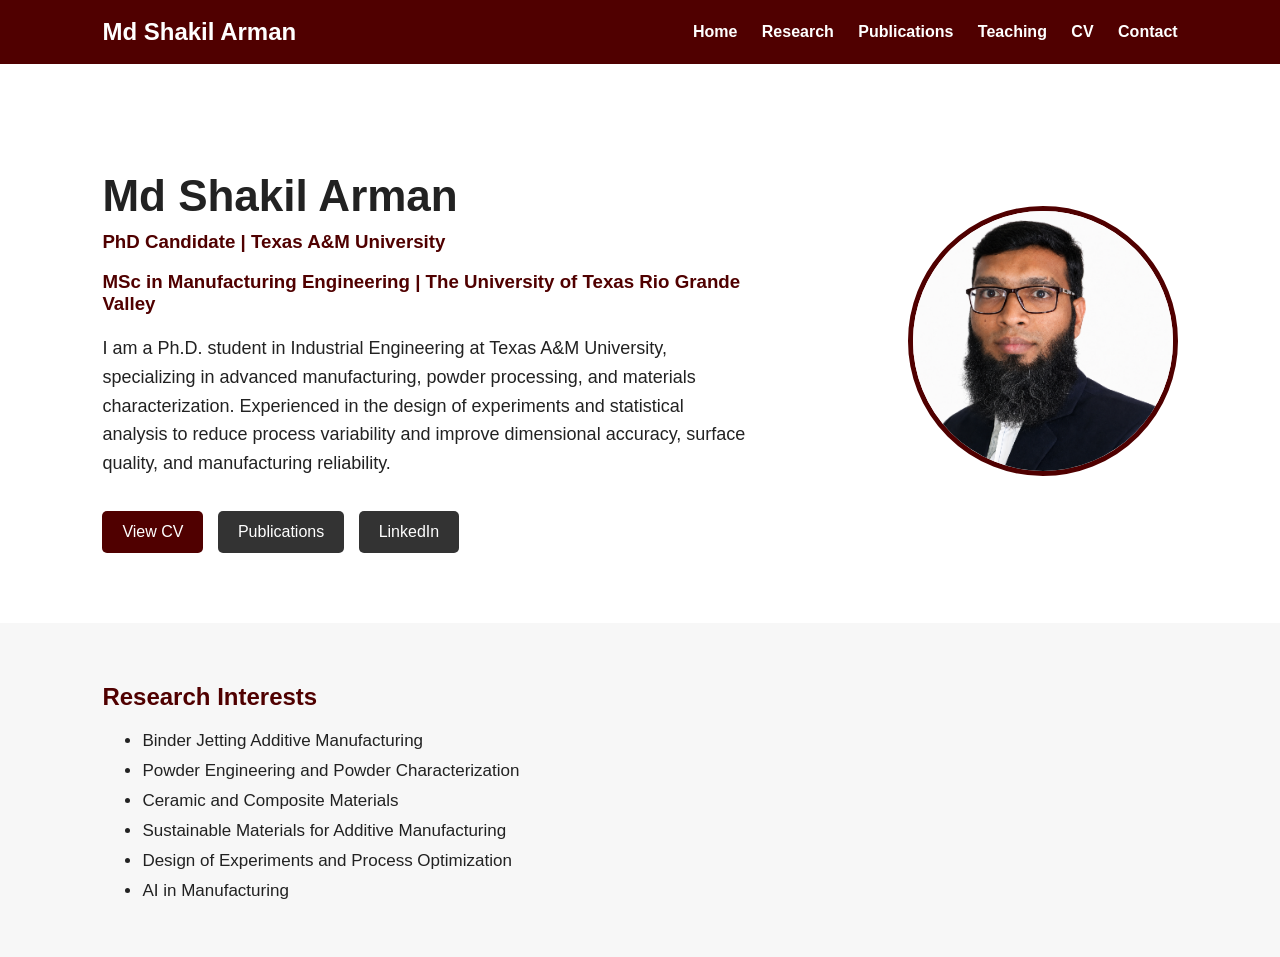
<file: index.html>
<!DOCTYPE html>
<html>
<head>
  <title>Md Shakil Arman</title>
  <link rel="stylesheet" href="style.css">
</head>
<body>

<nav>
  <h2>Md Shakil Arman</h2>
  <div>
    <a href="index.html">Home</a>
    <a href="research.html">Research</a>
    <a href="publications.html">Publications</a>
    <a href="teaching.html">Teaching</a>
    <a href="cv.html">CV</a>
    <a href="contact.html">Contact</a>
  </div>
</nav>

<section class="hero">

  <div class="hero-text">
    <h1>Md Shakil Arman</h1>

    <h3>PhD Candidate | Texas A&amp;M University</h3> 
  <h3>
  MSc in Manufacturing Engineering | The University of Texas Rio Grande Valley</h3>

    <p>
      I am a Ph.D. student in Industrial Engineering at Texas A&M University, specializing in advanced manufacturing, 
powder processing, and materials characterization. Experienced in the design of experiments and statistical analysis 
to reduce process variability and improve dimensional accuracy, surface quality, and manufacturing reliability.
    </p>

    <a class="button"
       href="mdshakilarmancv1.pdf"
       target="_blank">
      View CV
    </a>

    <a class="button secondary"
       href="publications.html">
      Publications
    </a>
    <a
    class="button secondary"
    href="https://www.linkedin.com/in/md-shakil-arman-4a0147103/"
    target="_blank"
    rel="noopener noreferrer">
    LinkedIn
    </a>
  </div>

  <div class="hero-photo">
    <img src="profile.jpg.png" alt="Md Shakil Arman">
  </div>

</section>
    
  
<section class="content">
  <h2>Research Interests</h2>
  <ul>
    <li>Binder Jetting Additive Manufacturing</li>
    <li>Powder Engineering and Powder Characterization</li>
    <li>Ceramic and Composite Materials</li>
    <li>Sustainable Materials for Additive Manufacturing</li>
    <li>Design of Experiments and Process Optimization</li>
    <li>AI in Manufacturing</li>
  </ul>
</section>

</body>
</html>
</file>
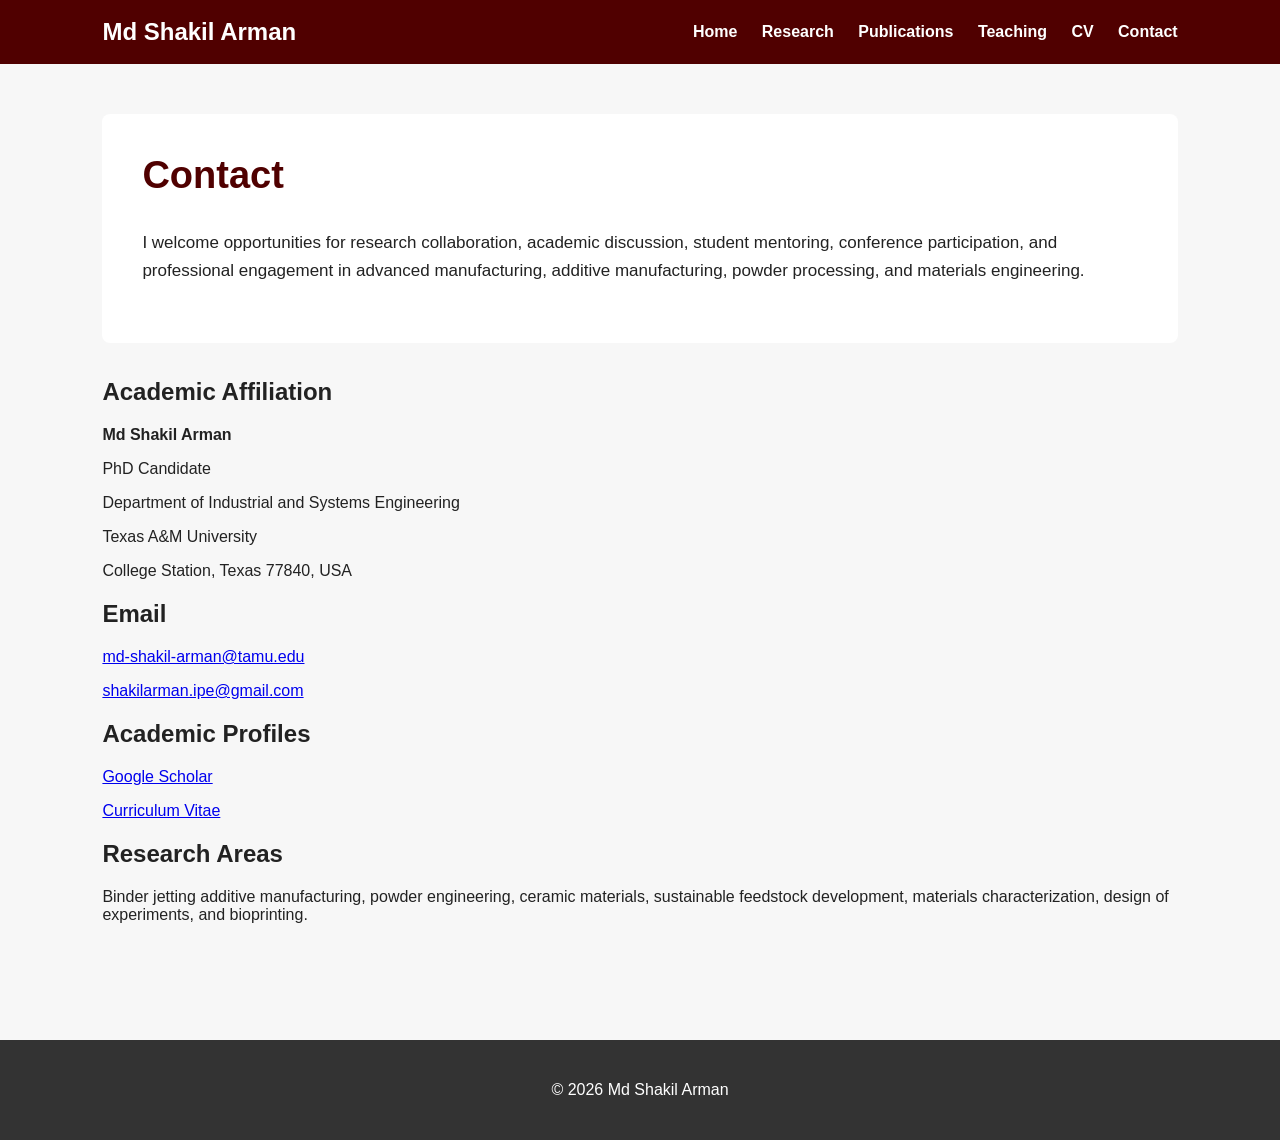
<file: contact.html>
<!DOCTYPE html>
<html lang="en">

<head>
  <meta charset="UTF-8">

  <meta name="viewport"
        content="width=device-width, initial-scale=1.0">

  <title>Contact | Md Shakil Arman</title>

  <link rel="stylesheet" href="style.css">
</head>

<body>

  <nav>
    <h2>Md Shakil Arman</h2>

    <div>
      <a href="index.html">Home</a>
      <a href="research.html">Research</a>
      <a href="publications.html">Publications</a>
      <a href="teaching.html">Teaching</a>
      <a href="mdshakilarmancv1.pdf"
         target="_blank">
        CV
      </a>
      <a href="contact.html">Contact</a>
    </div>
  </nav>

  <main class="page-container">

    <section class="page-header">

      <h1>Contact</h1>

      <p>
        I welcome opportunities for research collaboration, academic
        discussion, student mentoring, conference participation, and
        professional engagement in advanced manufacturing, additive
        manufacturing, powder processing, and materials engineering.
      </p>

    </section>

    <section class="contact-section">

      <div class="contact-card">

        <h2>Academic Affiliation</h2>

        <p>
          <strong>Md Shakil Arman</strong>
        </p>

        <p>
          PhD Candidate
        </p>

        <p>
          Department of Industrial and Systems Engineering
        </p>

        <p>
          Texas A&amp;M University
        </p>

        <p>
          College Station, Texas 77840, USA
        </p>

      </div>

      <div class="contact-card">

        <h2>Email</h2>

        <p>
          <a href="mailto:md-shakil-arman@tamu.edu">
            md-shakil-arman@tamu.edu
          </a>
        </p>

        <p>
          <a href="mailto:shakilarman.ipe@gmail.com">
            shakilarman.ipe@gmail.com
          </a>
        </p>

      </div>

      <div class="contact-card">

        <h2>Academic Profiles</h2>

        <p>
          <a
            href="https://scholar.google.com/citations?user=bBPzoucAAAAJ&hl=en"
            target="_blank"
            rel="noopener noreferrer">
            Google Scholar
          </a>
        </p>

        <p>
          <a
            href="mdshakilarmancv1.pdf"
            target="_blank">
            Curriculum Vitae
          </a>
        </p>

      </div>

      <div class="contact-card">

        <h2>Research Areas</h2>

        <p>
          Binder jetting additive manufacturing, powder engineering,
          ceramic materials, sustainable feedstock development,
          materials characterization, design of experiments,
          and bioprinting.
        </p>

      </div>

    </section>

  </main>

  <footer>
    <p>&copy; 2026 Md Shakil Arman</p>
  </footer>

</body>
</html>
</file>
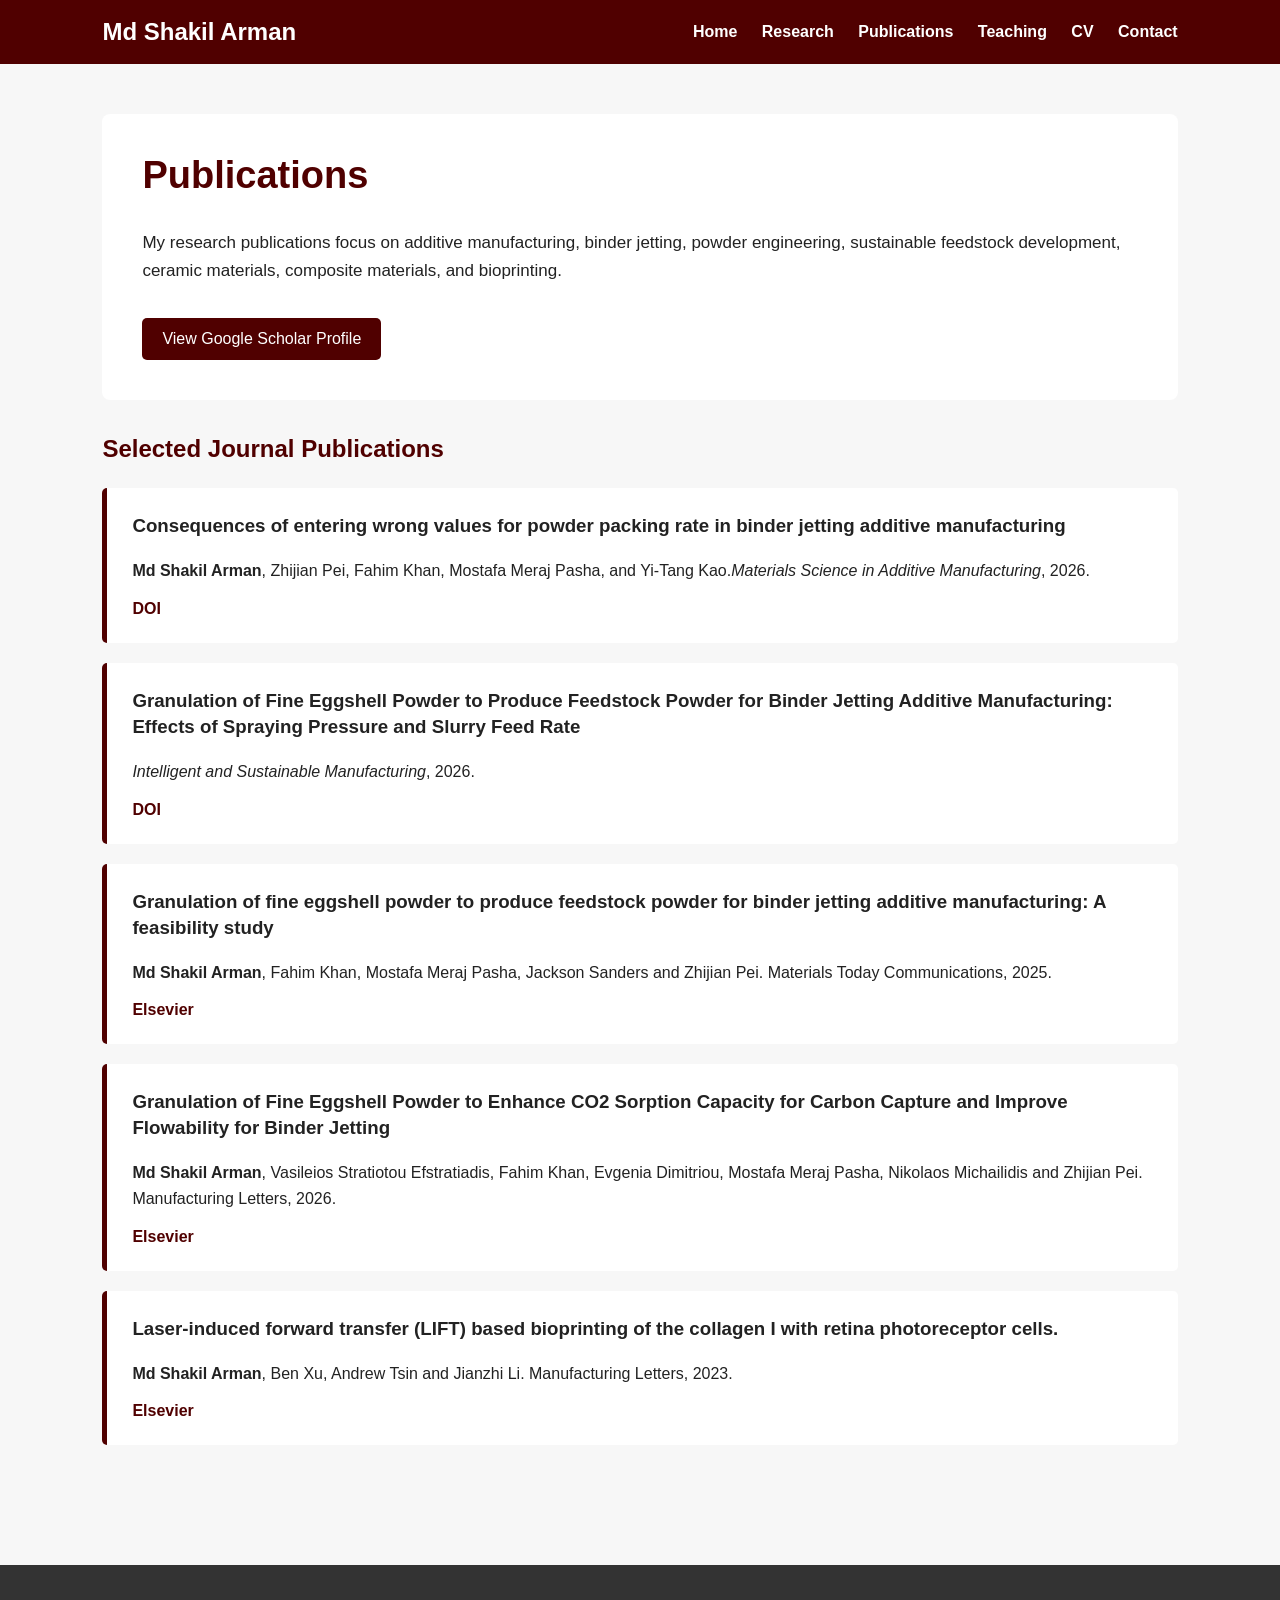
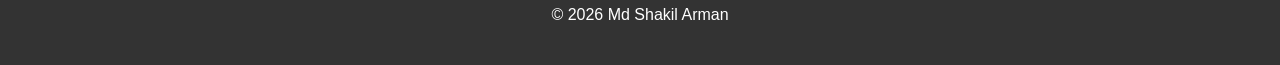
<file: publications.html>
<!DOCTYPE html>
<html lang="en">
<head>
  <meta charset="UTF-8">
  <meta name="viewport" content="width=device-width, initial-scale=1.0">

  <title>Publications | Md Shakil Arman</title>

  <link rel="stylesheet" href="style.css">
</head>

<body>

  <nav>
    <h2>Md Shakil Arman</h2>

    <div>
      <a href="index.html">Home</a>
      <a href="research.html">Research</a>
      <a href="publications.html">Publications</a>
      <a href="teaching.html">Teaching</a>
      <a href="mdshakilarmancv1.pdf" target="_blank">CV</a>
      <a href="contact.html">Contact</a>
    </div>
  </nav>

  <main class="page-container">

    <section class="page-header">
      <h1>Publications</h1>

      <p>
        My research publications focus on additive manufacturing, binder jetting,
        powder engineering, sustainable feedstock development, ceramic materials,
        composite materials, and bioprinting.
      </p>

      <a
        class="button"
        href="https://scholar.google.com/citations?user=bBPzoucAAAAJ&hl=en"
        target="_blank"
        rel="noopener noreferrer">
        View Google Scholar Profile
      </a>
    </section>

    <section class="publication-section">

      <h2>Selected Journal Publications</h2>

      <div class="publication-item">
    <h3>
      Consequences of entering wrong values for powder packing rate in binder jetting additive manufacturing
    </h3>

    <p>
      <strong>Md Shakil Arman</strong>, Zhijian Pei, Fahim Khan,
    Mostafa Meraj Pasha, and Yi-Tang Kao.<em>Materials Science in Additive Manufacturing</em>, 2026.
    </p>

    <a
      href="https://doi.org/10.36922/MSAM026260060"
      target="_blank"
      rel="noopener noreferrer">
      DOI
    </a>
  </div>

  <div class="publication-item">
    <h3>
      Granulation of Fine Eggshell Powder to Produce Feedstock Powder for Binder Jetting Additive Manufacturing:
      Effects of Spraying Pressure and Slurry Feed Rate
    </h3>

    <p>
      <em>Intelligent and Sustainable Manufacturing</em>, 2026.
    </p>

    <a
      href="https://doi.org/10.70322/ism.2026.10022"
      target="_blank"
      rel="noopener noreferrer">
      DOI
    </a>
  </div>
      
      <div class="publication-item">
        <h3>
          Granulation of fine eggshell powder to produce feedstock powder for binder jetting additive manufacturing: A feasibility study
        </h3>

        <p>
          <strong>Md Shakil Arman</strong>, Fahim Khan, Mostafa Meraj Pasha, Jackson Sanders and Zhijian Pei.
          Materials Today Communications, 2025.
        </p>

        <a href="#" target="_blank" rel="noopener noreferrer">
          Elsevier
        </a>
      </div>

      <div class="publication-item">
        <h3>
          Granulation of Fine Eggshell Powder to Enhance CO2 Sorption Capacity for Carbon Capture and Improve Flowability for Binder Jetting
        </h3>

        <p>
          <strong>Md Shakil Arman</strong>, Vasileios Stratiotou Efstratiadis, Fahim Khan, Evgenia Dimitriou, Mostafa Meraj Pasha, Nikolaos Michailidis and Zhijian Pei.
          Manufacturing Letters, 2026.
        </p>

        <a href="#" target="_blank" rel="noopener noreferrer">
          Elsevier
        </a>
      </div>

      <div class="publication-item">
        <h3>
          Laser-induced forward transfer (LIFT) based bioprinting of the collagen I with retina photoreceptor cells.
        </h3>

        <p>
          <strong>Md Shakil Arman</strong>, Ben Xu, Andrew Tsin and Jianzhi Li.
          Manufacturing Letters, 2023.
        </p>

        <a href="#" target="_blank" rel="noopener noreferrer">
          Elsevier
        </a>
      </div>

    </section>

  </main>

  <footer>
    <p>&copy; 2026 Md Shakil Arman</p>
  </footer>

</body>
</html>
</file>
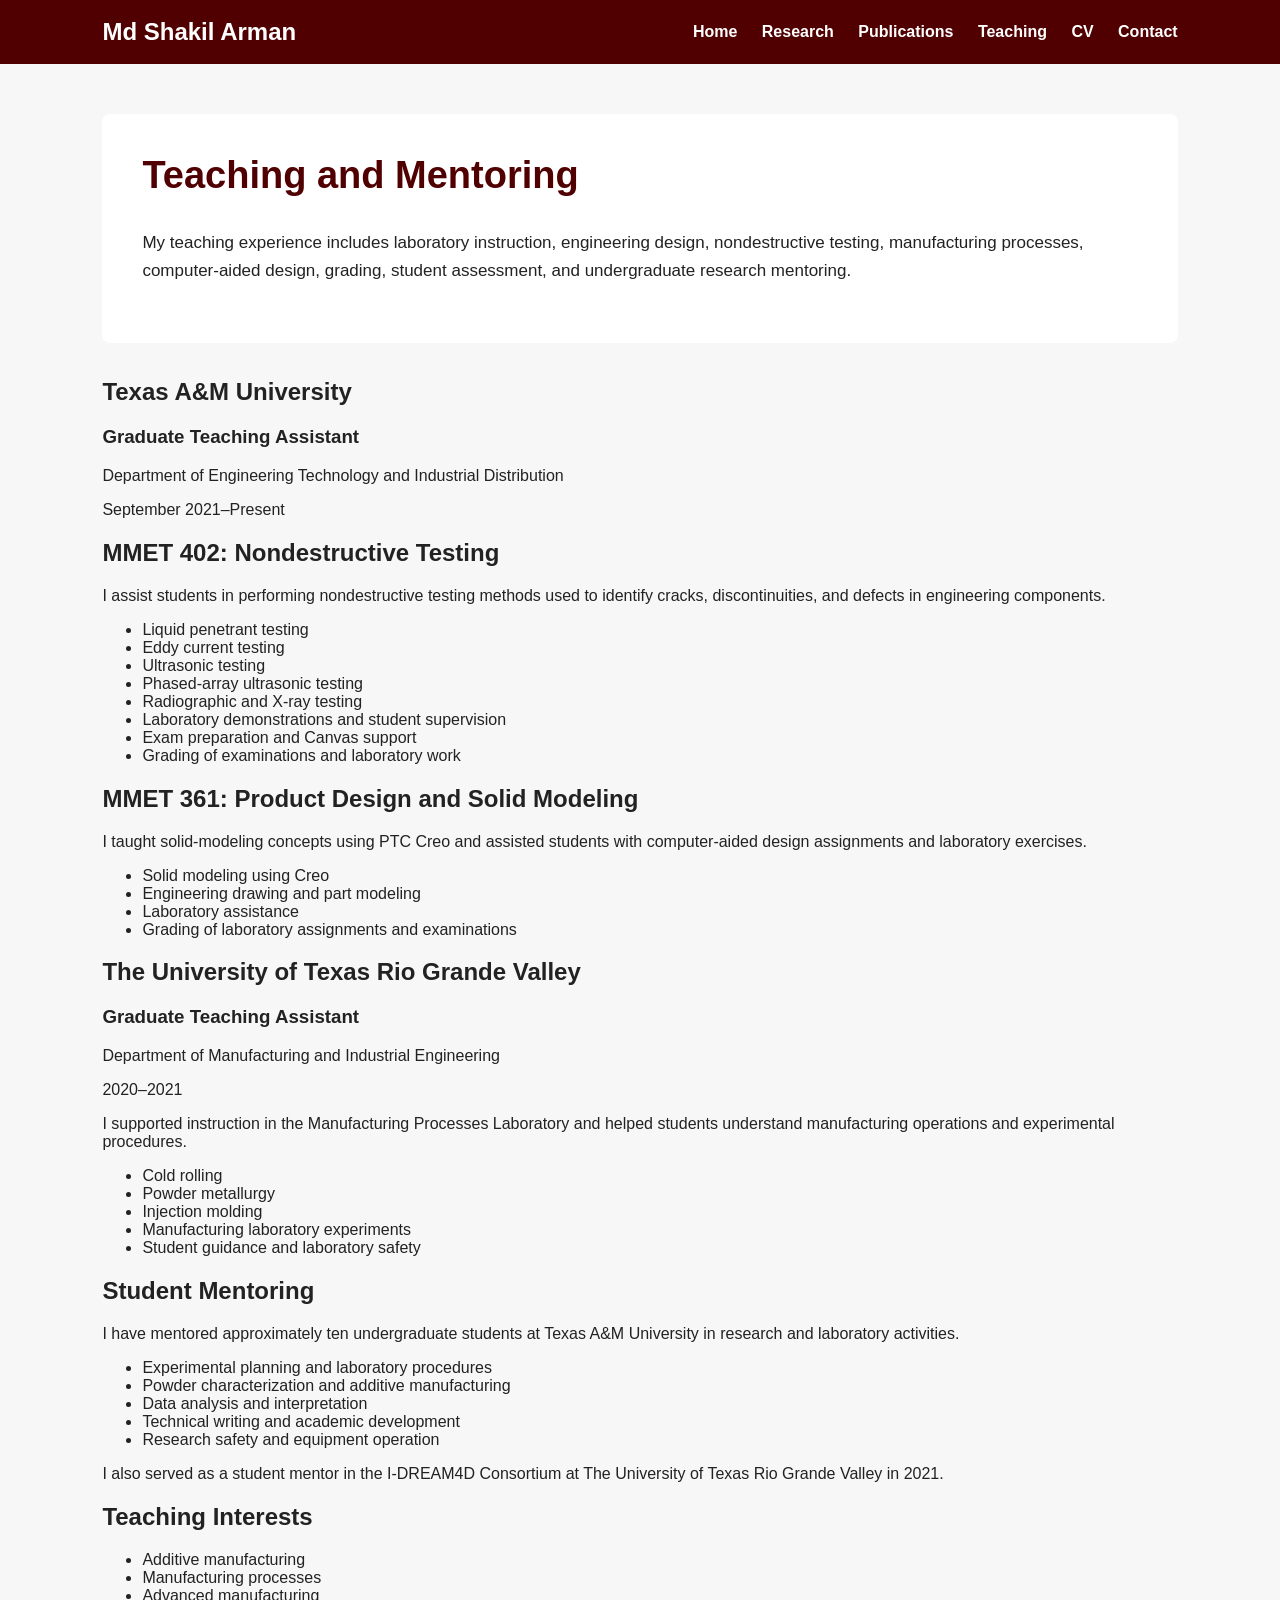
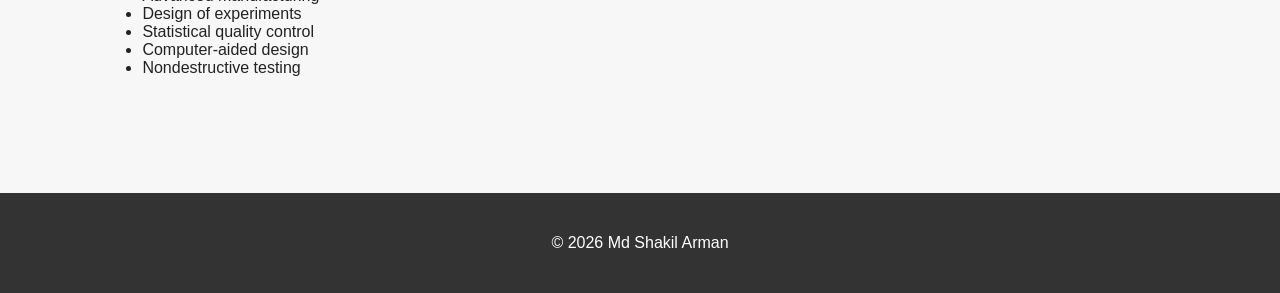
<file: teaching.html>
<!DOCTYPE html>
<html lang="en">

<head>
  <meta charset="UTF-8">

  <meta name="viewport"
        content="width=device-width, initial-scale=1.0">

  <title>Teaching | Md Shakil Arman</title>

  <link rel="stylesheet" href="style.css">
</head>

<body>

  <nav>
    <h2>Md Shakil Arman</h2>

    <div>
      <a href="index.html">Home</a>
      <a href="research.html">Research</a>
      <a href="publications.html">Publications</a>
      <a href="teaching.html">Teaching</a>
      <a href="mdshakilarmancv1.pdf"
         target="_blank">
        CV
      </a>
      <a href="contact.html">Contact</a>
    </div>
  </nav>

  <main class="page-container">

    <section class="page-header">

      <h1>Teaching and Mentoring</h1>

      <p>
        My teaching experience includes laboratory instruction,
        engineering design, nondestructive testing, manufacturing
        processes, computer-aided design, grading, student assessment,
        and undergraduate research mentoring.
      </p>

    </section>

    <section class="teaching-section">

      <div class="teaching-card">

        <h2>Texas A&amp;M University</h2>

        <h3>
          Graduate Teaching Assistant
        </h3>

        <p>
          Department of Engineering Technology and Industrial
          Distribution
        </p>

        <p>
          September 2021–Present
        </p>

      </div>

      <div class="teaching-card">

        <h2>MMET 402: Nondestructive Testing</h2>

        <p>
          I assist students in performing nondestructive testing methods
          used to identify cracks, discontinuities, and defects in
          engineering components.
        </p>

        <ul>
          <li>Liquid penetrant testing</li>
          <li>Eddy current testing</li>
          <li>Ultrasonic testing</li>
          <li>Phased-array ultrasonic testing</li>
          <li>Radiographic and X-ray testing</li>
          <li>Laboratory demonstrations and student supervision</li>
          <li>Exam preparation and Canvas support</li>
          <li>Grading of examinations and laboratory work</li>
        </ul>

      </div>

      <div class="teaching-card">

        <h2>MMET 361: Product Design and Solid Modeling</h2>

        <p>
          I taught solid-modeling concepts using PTC Creo and assisted
          students with computer-aided design assignments and laboratory
          exercises.
        </p>

        <ul>
          <li>Solid modeling using Creo</li>
          <li>Engineering drawing and part modeling</li>
          <li>Laboratory assistance</li>
          <li>Grading of laboratory assignments and examinations</li>
        </ul>

      </div>

      <div class="teaching-card">

        <h2>The University of Texas Rio Grande Valley</h2>

        <h3>
          Graduate Teaching Assistant
        </h3>

        <p>
          Department of Manufacturing and Industrial Engineering
        </p>

        <p>
          2020–2021
        </p>

        <p>
          I supported instruction in the Manufacturing Processes
          Laboratory and helped students understand manufacturing
          operations and experimental procedures.
        </p>

        <ul>
          <li>Cold rolling</li>
          <li>Powder metallurgy</li>
          <li>Injection molding</li>
          <li>Manufacturing laboratory experiments</li>
          <li>Student guidance and laboratory safety</li>
        </ul>

      </div>

      <div class="teaching-card">

        <h2>Student Mentoring</h2>

        <p>
          I have mentored approximately ten undergraduate students
          at Texas A&amp;M University in research and laboratory
          activities.
        </p>

        <ul>
          <li>Experimental planning and laboratory procedures</li>
          <li>Powder characterization and additive manufacturing</li>
          <li>Data analysis and interpretation</li>
          <li>Technical writing and academic development</li>
          <li>Research safety and equipment operation</li>
        </ul>

        <p>
          I also served as a student mentor in the I-DREAM4D Consortium
          at The University of Texas Rio Grande Valley in 2021.
        </p>

      </div>

      <div class="teaching-card">

        <h2>Teaching Interests</h2>

        <ul>
          <li>Additive manufacturing</li>
          <li>Manufacturing processes</li>
          <li>Advanced manufacturing</li>
          <li>Design of experiments</li>
          <li>Statistical quality control</li>
          <li>Computer-aided design</li>
          <li>Nondestructive testing</li>
        </ul>

      </div>

    </section>

  </main>

  <footer>
    <p>&copy; 2026 Md Shakil Arman</p>
  </footer>

</body>
</html>
</file>
<file: style.css>
body {
  margin: 0;
  font-family: Arial, sans-serif;
  color: #222;
  background: #f7f7f7;
}

nav {
  background: #500000;
  color: white;
  padding: 18px 8%;
  display: flex;
  justify-content: space-between;
  align-items: center;
}

nav h2 {
  margin: 0;
}

nav a {
  color: white;
  text-decoration: none;
  margin-left: 20px;
  font-weight: bold;
}

.hero {
  display: flex;
  justify-content: space-between;
  align-items: center;
  padding: 70px 8%;
  background: white;
}

.hero-text {
  max-width: 650px;
}

.hero-text h1 {
  font-size: 44px;
  margin-bottom: 10px;
}

.hero-text h3 {
  color: #500000;
  margin-top: 0;
}

.hero-text p {
  font-size: 18px;
  line-height: 1.6;
}

.hero-photo img {
  width: 260px;
  height: 260px;
  object-fit: cover;
  border-radius: 50%;
  border: 5px solid #500000;
}

.button {
  display: inline-block;
  background: #500000;
  color: white;
  padding: 12px 20px;
  margin-top: 15px;
  margin-right: 10px;
  text-decoration: none;
  border-radius: 5px;
}

.button.secondary {
  background: #333;
}

.content {
  padding: 40px 8%;
  background: #f7f7f7;
}

.content h2 {
  color: #500000;
}

.content li {
  margin-bottom: 10px;
  font-size: 17px;
}
.page-container {
  max-width: 1100px;
  margin: 0 auto;
  padding: 50px 8%;
}

.page-header {
  background: white;
  padding: 40px;
  border-radius: 8px;
  margin-bottom: 35px;
}

.page-header h1 {
  color: #500000;
  font-size: 38px;
  margin-top: 0;
}

.page-header p {
  font-size: 17px;
  line-height: 1.7;
}

.publication-section h2 {
  color: #500000;
  margin-bottom: 25px;
}

.publication-item {
  background: white;
  padding: 25px;
  margin-bottom: 20px;
  border-left: 5px solid #500000;
  border-radius: 5px;
}

.publication-item h3 {
  margin-top: 0;
  line-height: 1.4;
}

.publication-item p {
  line-height: 1.6;
}

.publication-item a {
  color: #500000;
  font-weight: bold;
  text-decoration: none;
}

.publication-item a:hover {
  text-decoration: underline;
}

footer {
  text-align: center;
  padding: 25px;
  background: #333;
  color: white;
  margin-top: 50px;
}
</file>
